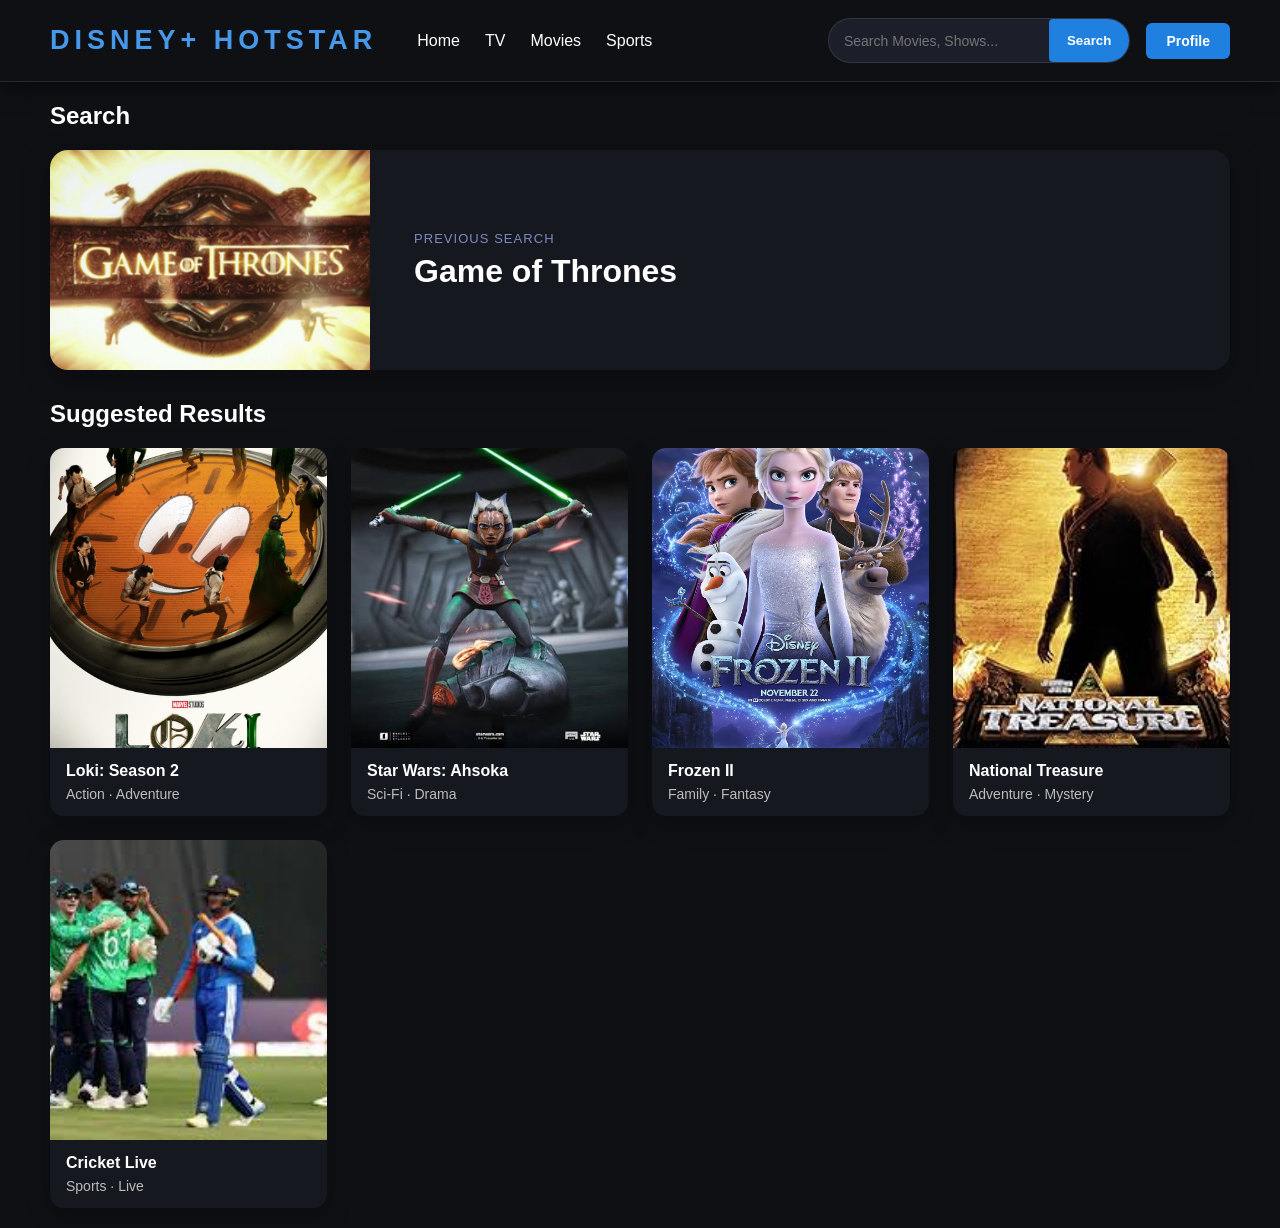
<file: search.html>
<!DOCTYPE html>
<html lang="en">
<head>
    <meta charset="UTF-8">
    <meta name="viewport" content="width=device-width, initial-scale=1.0">
    <title>Search | DISNEY+ HOTSTAR</title>
    <link rel="stylesheet" href="style.css">
</head>
<body>
    <nav class="navbar">
        <div class="left-nav">
            <div class="logo">DISNEY+ HOTSTAR</div>
            <div class="nav-links">
                <a href="index.html">Home</a>
                <a href="#">TV</a>
                <a href="#">Movies</a>
                <a href="#">Sports</a>
            </div>
        </div>
        <div class="user-actions">
            <form action="search.html" method="GET" class="search-box">
                <input type="text" name="q" class="search-input" placeholder="Search Movies, Shows...">
                <button type="submit" class="nav-btn">Search</button>
            </form>
            <a href="profile.html" class="nav-btn profile-link">Profile</a>
        </div>
    </nav>

    <section class="content">
        <h1>Search</h1>
        <div class="previous-search">
            <div class="previous-search-card">
                <img src="got.jpg" alt="Game of Thrones">
                <div class="previous-search-text">
                    <span>Previous search</span>
                    <h2>Game of Thrones</h2>
                </div>
            </div>
        </div>
        <h2>Suggested Results</h2>
        <div class="results-grid">
            <div class="result-card">
                <img src="loki.jpg" alt="Result 1">
                <div class="result-info">
                    <h4>Loki: Season 2</h4>
                    <p>Action · Adventure</p>
                </div>
            </div>
            <div class="result-card">
                <img src="star.jpg" alt="Result 2">
                <div class="result-info">
                    <h4>Star Wars: Ahsoka</h4>
                    <p>Sci-Fi · Drama</p>
                </div>
            </div>
            <div class="result-card">
                <img src="forzen.jpg" alt="Result 3">
                <div class="result-info">
                    <h4>Frozen II</h4>
                    <p>Family · Fantasy</p>
                </div>
            </div>
            <div class="result-card">
                <img src="national.jpg" alt="Result 4">
                <div class="result-info">
                    <h4>National Treasure</h4>
                    <p>Adventure · Mystery</p>
                </div>
            </div>
            <div class="result-card">
                <img src="ab.jpg" alt="Result 5">
                <div class="result-info">
                    <h4>Cricket Live</h4>
                    <p>Sports · Live</p>
                </div>
            </div>
        </div>
    </section>
</body>
</html>
</file>
<file: style.css>
* { 
    margin: 0; 
    padding: 0; 
    box-sizing: border-box; 
}
body {
    background-color: #273e99;
    color: #ffffff;
    background: #0f1014; 
    font-family: sans-serif; }

/* Navbar */
/* Navbar */
.navbar{
    display: flex;
    justify-content: space-between;
    align-items: center;
    flex-wrap: wrap;
    gap: 16px;
    background: #0f1014;
    padding: 18px 50px;
    border-bottom: 1px solid rgba(255,255,255,0.1);
    box-shadow: 0 4px 20px rgba(0,0,0,0.5);
}

.left-nav{
    display: flex;
    align-items: center;
    gap: 40px;
    flex: 1;
    min-width: 0;
}

.nav-links{
    display: flex;
    gap: 25px;
    flex-wrap: wrap;
}

.user-actions{
    display: flex;
    align-items: center;
    gap: 16px;
    flex-wrap: wrap;
    margin-left: auto;
}

.logo {
    font-size: 27px;
    font-weight: bold;
    color: #4898e9;
    letter-spacing: 5px;
}
.nav-links a,
.nav-btn{
    color: white;
    text-decoration: none;
    transition: 0.3s;
}

.nav-links a:hover,
.nav-btn:hover{
    color: #1f80e0;
}
.row{
    padding: 30px 50px;
    position: relative;
}

/* Hero Section */
.hero{
    height: 89vh;
    width: 100%;
    background:
        linear-gradient(to right,
        rgba(15,16,20,0.95) 20%,
        rgba(15,16,20,0.4) 60%,
        rgba(15,16,20,0.1)),
        url("https://w0.peakpx.com/wallpaper/24/583/HD-wallpaper-loki-season-2-promising-path-loki-season-2-loki-tv-shows-superheroes-artwork-digital-art.jpg");

    background-size: cover;
    background-position: center;
    background-repeat: no-repeat;

    display: flex;
    align-items: center;
    padding: 0 60px;
    color: white;
}
.hero-content{
    width: 40%;
    z-index: 1;
}
.hero-btns{
    margin-top: 35px;
    display: flex;
    gap: 15px;
}
.btn-play,
.btn-add{
    padding: 14px 28px;
    border: none;
    border-radius: 8px;
    font-size: 16px;
    font-weight: bold;
    cursor: pointer;
    transition: all 0.3s ease;
}

.btn-play{
    background: white;
    color: black;
}

.btn-add{
    background: rgba(255,255,255,0.2);
    color: white;
    backdrop-filter: blur(10px);
}
.btn-play:hover{
    background: #e6e6e6;
    transform: translateY(-4px);
    box-shadow: 0 8px 20px rgba(255,255,255,0.3);
}

.btn-add:hover{
    background: rgba(255,255,255,0.35);
    transform: translateY(-4px);
    box-shadow: 0 8px 20px rgba(255,255,255,0.2);
}
.hero h1 { font-size: 48px; margin-bottom: 10px; }
.hero-buttons { margin-top: 20px; }
button { padding: 10px 25px; cursor: pointer; border: none; font-weight: bold; border-radius: 4px; }
.watch { background: white; color: black; margin-right: 10px; }

.list { background: rgba(255, 255, 255, 0.2); color: white; }

/* Rows */
.content { padding: 20px 50px; }

.previous-search {
    margin-top: 20px;
}

.previous-search-card {
    display: grid;
    grid-template-columns: 320px 1fr;
    gap: 20px;
    align-items: center;
    background: #16181f;
    border-radius: 18px;
    overflow: hidden;
    box-shadow: 0 10px 30px rgba(0,0,0,0.25);
    margin-bottom: 30px;
}

.previous-search-card img {
    width: 100%;
    height: 220px;
    object-fit: cover;
    object-position: center;
    display: block;
}

.previous-search-text {
    padding: 28px 24px;
}

.previous-search-text span {
    display: block;
    color: #7f8abf;
    margin-bottom: 8px;
    font-size: 13px;
    letter-spacing: 0.08em;
    text-transform: uppercase;
}

.previous-search-text h2 {
    color: white;
    font-size: 32px;
    line-height: 1.1;
    margin: 0;
}

.results-grid {
    display: grid;
    grid-template-columns: repeat(auto-fit, minmax(240px, 1fr));
    gap: 24px;
    margin-top: 20px;
}

.result-card {
    background: #16181f;
    border-radius: 14px;
    overflow: hidden;
    box-shadow: 0 8px 24px rgba(0,0,0,0.25);
    transition: transform 0.3s ease, box-shadow 0.3s ease;
}

.result-card:hover {
    transform: translateY(-4px);
    box-shadow: 0 12px 28px rgba(31,128,224,0.25);
}

.result-card img {
    width: 100%;
    height: 300px;
    object-fit: cover;
    object-position: center;
    display: block;
}

.result-info {
    padding: 14px 16px;
}

.result-info h4 {
    color: white;
    margin-bottom: 6px;
}

.result-info p {
    color: #bdbdbd;
    font-size: 14px;
}

.poster-container{
    display: flex;
    gap: 20px;
    overflow-x: auto;
    scroll-snap-type: x mandatory;
    scroll-behavior: smooth;
    scrollbar-width: none;
}
.poster-container img{
    width: 220px;
    height: 330px;
    object-fit: cover;
}
.poster-container::-webkit-scrollbar{
    display: none;
}

.poster-container::-webkit-scrollbar-track{
    background: #1a1a1a;
    border-radius: 10px;
}

.poster-container::-webkit-scrollbar-thumb{
    background: #1f80e0;
    border-radius: 10px;
}
.poster { 
    min-width: 200px; 
    height: 300px; 
    background: #222; border-radius: 8px; transition: 0.3s; }
.poster:hover { transform: scale(1.05); border: 2px solid white; cursor: pointer; }
.profile-link {
 background-color:#1f80e0;
 color: white;
 text-decoration: none;
 font-size: 14px;
 font-weight: bold;
 padding: 10px 20px;
 border-radius: 6px;
 transition: background-color 0.2s;
 white-space: nowrap; /* Prevents button breaking on small viewport widths */
}

.profile-link:hover {
 background-color:#1660ab;
}

.search-box {
    display: flex;
    align-items: center;
    height: 45px;
    border-radius: 999px;
    background: #1c1f2a;
    border: 1px solid rgba(255,255,255,0.1);
    overflow: hidden;
}

.search-input {
    flex: 1;
    height: 100%;
    border: none;
    outline: none;
    background: transparent;
    color: white;
    padding: 0 15px;
    font-size: 14px;
    min-width: 220px;
}

.search-box .nav-btn {
    height: 100%;
    padding: 0 18px;
    border: none;
    background: #1f80e0;
    color: white;
    font-weight: bold;
    cursor: pointer;
    transition: 0.3s;
    display: inline-flex;
    align-items: center;
    justify-content: center;
}

.search-box .nav-btn:hover {
    background: #1660ab;
    color: white;
}

/* Trending Now Heading */
.row h2{
    font-size: 28px;
    margin-bottom: 25px;
    color: white;
    letter-spacing: 1px;
}
.movie-card{
    width: 220px;
    height: 330px;
    border-radius: 15px;
    position: relative;
    flex-shrink: 0;
    overflow: hidden;
    scroll-snap-align: start;
    cursor: pointer;
    transition: all 0.35s ease;
    transform: scale(1);
}

.movie-card img{
    width: 100%;
    height: 330px;
    object-fit: cover;
    border-radius: 15px;
    display: block;
}
.movie-card:hover img{
    transform:scale(0.9);
}
.movie-name{
    position:absolute;
    bottom:15px;
    left:15px;
    z-index:3;
    color:white;
    font-size:18px;
    font-weight:bold;
    text-shadow:0 0 10px black;
    transition: 0.3s;
}
.movie-details{
    position: absolute;
    bottom: 0;
    left: 0;
    width: 100%;

    background: linear-gradient(to top, #0f1014, rgba(0,0,0,0.7));
    padding: 15px;

    opacity: 0;
    transform: translateY(20px);
    transition: 0.3s ease;
}
.movie-card img,
.movie-details,
.movie-card{
    transition: all 0.3s ease;
}
.watch-btn{
    padding:10px;
    border:none;
    border-radius:8px;
    background:white;
    font-weight:bold;
    margin-bottom:15px;
    cursor:pointer;
}

.info{
    color:#d1d1d1;
    margin-bottom:10px;
}

.desc{
    color:white;
    line-height:1.4;
}

.movie-card a{
    text-decoration:none;
    color:white;
    display:block;
}
.movie-card:hover .movie-details{
    max-height:250px;
    opacity: 1;
    transform: translateY(0);
    padding:15px;
}
.movie-name h4{
    font-size: 16px;
    font-weight: 600;
}

.movie-overlay{
    position: absolute;
    top: 0;
    left: 0;
    width: 100%;
    height: 320px;
    background: rgba(0,0,0,0.88);
    padding: 20px;
    opacity: 0;
    visibility: hidden;
    transition: opacity 0.4s ease;
    transition-delay: 2s;   /* 2 second baad show hoga */
}
.movie-card:hover{
    transform:scale(1.12);
    .movie-card{
    width: 220px;
    min-width: 220px;
    height: 330px;
    border-radius: 15px;
    overflow: hidden;
    position: relative;
    flex-shrink: 0;
    cursor: pointer;
    transition: 0.4s;
            transform: translateY(-12px);
    box-shadow: 0 15px 30px rgba(31,128,224,0.5);
    z-index: 5;
}

.movie-card img{
    width: 100%;
    height: 330px;
    object-fit: cover;
    border-radius: 15px;
    display: block;
}
    box-shadow:0 0 20px rgba(31,128,224,0.5);
}

.movie-card:hover .movie-details{
    max-height:250px;
    opacity: 1;
    visibility: visible;
    transform: translateY(0);
    padding:15px;
}
.movie-card:hover .movie-name{
    opacity: 0;
}
.watch-btn{
    width:100%;
    padding:12px;
    border:none;
    border-radius:10px;
    background:#e8eaef;
    color:black;
    font-weight:bold;
    margin-bottom:15px;
    cursor:pointer;
}
.info{
    color:#bdbdbd;
    margin-bottom:10px;
}

.desc{
    color:#d8d8d8;
    line-height:1.5;
}

.scroll-btn{
    position:absolute;
    top:50%;
    transform:translateY(-50%);
    width:50px;
    height:50px;
    border:none;
    border-radius:50%;
    background:rgba(0,0,0,0.7);
    color:white;
    font-size:28px;
    cursor:pointer;
    z-index:10;
}

.left{
    left:5px;
}

.right{
    right:5px;
}

.scroll-btn:hover{
    background:#1f80e0;
}

/* Continue watching*/
.continue-container{
    display: flex;
    gap: 18px;
    overflow-x: auto;
    padding: 10px 0;
    scroll-behavior: smooth;
}

.continue-container::-webkit-scrollbar{
    display: none;
}

/* RECTANGLE CARD */
.continue-card{
    flex: 0 0 auto;
    width: 280px;
    height: 160px;
    position: relative;
    border-radius: 12px;
    overflow: hidden;
    cursor: pointer;
    transition: transform 0.3s ease;
}

.continue-card img{
    width: 100%;
    height: 100%;
    object-fit: cover;
}

/* bottom gradient */
.continue-card::after{
    content: "";
    position: absolute;
    bottom: 0;
    left: 0;
    width: 100%;
    height: 60%;
    background: linear-gradient(to top, rgba(0,0,0,0.8), transparent);
}

/* title */
.continue-card .title{
    position: absolute;
    bottom: 10px;
    left: 12px;
    color: white;
    font-weight: bold;
    font-size: 15px;
    z-index: 2;
}

/* hover effect */
.continue-card:hover{
    transform: scale(1.05);
}

.footer{
    background:#0f1014;
    color:white;
    padding:50px 60px 20px;
    border-top:1px solid rgba(255,255,255,0.1);
}

.footer-container{
    display:flex;
    justify-content:space-between;
    flex-wrap:wrap;
    gap:40px;
}

.footer-box{
    flex:1;
    min-width:200px;
}

.footer-logo{
    color:#1f80e0;
    font-size:24px;
    margin-bottom:10px;
}

.footer-box h3{
    margin-bottom:15px;
    color:#ffffff;
}

.footer-box p{
    color:#bdbdbd;
    font-size:14px;
    line-height:1.5;
}

.footer-box a{
    display:block;
    color:#bdbdbd;
    text-decoration:none;
    margin-bottom:8px;
    font-size:14px;
    transition:0.3s;
}

.footer-box a:hover{
    color:#1f80e0;
    transform:translateX(5px);
}

/* Social Icons */
.social-icons{
    display:flex;
    gap:15px;
    margin-top:10px;
}

.social-icons img{
    width:30px;
    height:30px;
    filter:brightness(0.9);
    transition:0.3s;
    cursor:pointer;
}

.social-icons img:hover{
    transform:scale(1.2);
    filter:brightness(1.2);
}

/* Bottom */
.footer-bottom{
    text-align:center;
    margin-top:30px;
    padding-top:15px;
    border-top:1px solid rgba(255,255,255,0.1);
    color:#888;
    font-size:13px;
}

.profile-page{

    background:#08111f;
    font-family:'Poppins',sans-serif;
    color:white;
}

.profile-container{

    width:90%;
    max-width:950px;

    margin:40px auto;

}

.profile-banner{

    height:180px;

    background:linear-gradient(135deg,#0d47a1,#091520,#16243a);

    border-radius:25px;
}

.profile-card{

    text-align:center;

    margin-top:-80px;

}

.profile-avatar{

    width:160px;
    height:160px;

    border-radius:50%;

    border:6px solid #08111f;

    object-fit:cover;
}

.profile-card h1{

    margin-top:15px;

    font-size:34px;
}

.profile-card p{

    color:#a7b0c0;

    margin:8px 0 20px;
}

.edit-btn{

    padding:12px 30px;

    border:none;

    background:#1e88e5;

    color:white;

    border-radius:30px;

    cursor:pointer;

    font-size:15px;

    transition:.3s;
}

.edit-btn:hover{

    background:#1976d2;

}

.subscription-card{

    margin-top:40px;

    background:#141f33;

    border-radius:20px;

    padding:25px;

    display:flex;

    justify-content:space-between;

    align-items:center;
}

.subscription-card p{

    color:#a9b4c8;

    margin-top:8px;
}

.subscription-card button{

    background:#16a34a;

    color:white;

    border:none;

    padding:12px 25px;

    border-radius:30px;

    font-size:15px;
}

.profile-options{

    margin-top:35px;

    display:grid;

    grid-template-columns:repeat(auto-fit,minmax(180px,1fr));

    gap:20px;
}

.profile-options a{

    text-decoration:none;

    color:white;
}

.option{

    background:#121b2d;

    border-radius:18px;

    padding:30px 20px;

    text-align:center;

    transition:.35s;

    cursor:pointer;
}

.option:hover{

    background:#1d2b45;

    transform:translateY(-8px);
}

.option span{

    font-size:42px;

    display:block;

    margin-bottom:15px;
}

.option h3{

    font-size:16px;

    font-weight:500;
}

.logout-btn{

    margin-top:40px;

    width:100%;

    padding:16px;

    border:none;

    border-radius:40px;

    background:#e53935;

    color:white;

    font-size:17px;

    cursor:pointer;

    transition:.3s;
}

.logout-btn:hover{

    background:#c62828;
}

@media(max-width:700px){

.subscription-card{

    flex-direction:column;

    gap:20px;

    text-align:center;
}

.profile-avatar{

    width:130px;
    height:130px;
}

.profile-card h1{

    font-size:28px;
}

}

/* Back Button */

.back-btn{

    position:fixed;

    top:25px;

    left:25px;

    background:rgba(255,255,255,0.08);

    color:white;

    text-decoration:none;

    padding:12px 18px;

    border-radius:30px;

    backdrop-filter:blur(12px);

    border:1px solid rgba(255,255,255,0.15);

    font-size:16px;

    font-weight:500;

    transition:0.3s;

    z-index:1000;
}

.back-btn:hover{

    background:#1e88e5;

    transform:translateX(-3px);

    box-shadow:0 0 15px rgba(30,136,229,0.5);

}
</file>
